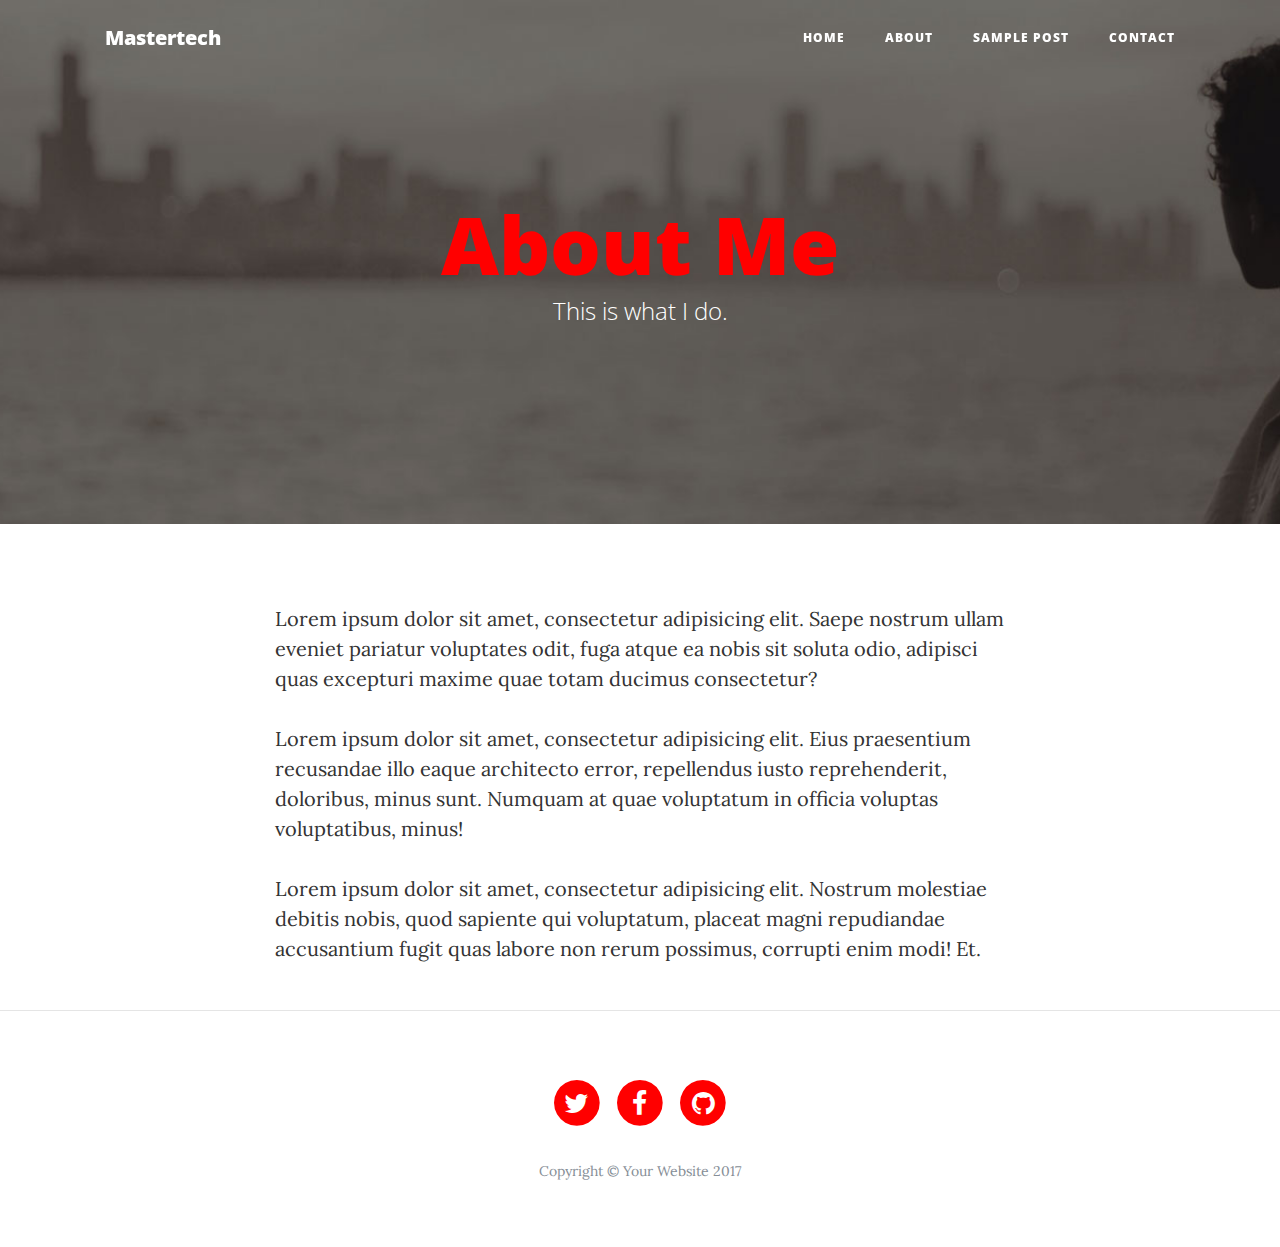
<file: about.html>
<!DOCTYPE html>
<html lang="pt-br">

<head>

    <meta charset="utf-8">
    <meta name="viewport" content="width=device-width, initial-scale=1, shrink-to-fit=no">

    <title>Clean Blog - Mastertech Theme</title>

    <!-- Bootstrap core CSS -->
    <link href="vendor/bootstrap/css/bootstrap.min.css" rel="stylesheet">

    <!-- Importa as fontes para este projeto-->
    <link href="vendor/font-awesome/css/font-awesome.min.css" rel="stylesheet" type="text/css">
    <link href='https://fonts.googleapis.com/css?family=Lora:400,700,400italic,700italic' rel='stylesheet' type='text/css'>
    <link href='https://fonts.googleapis.com/css?family=Open+Sans:300italic,400italic,600italic,700italic,800italic,400,300,600,700,800' rel='stylesheet' type='text/css'>

    <!-- Importa o CSS utilizado neste projeto -->
    <link href="css/style.css" rel="stylesheet">

</head>

<body>

    <!-- Navegação -->
    <nav class="navbar navbar-expand-lg navbar-light fixed-top" id="mainNav">
        <div class="container">
            <a class="navbar-brand" href="index.html">Mastertech</a>
            <button class="navbar-toggler navbar-toggler-right" type="button" data-toggle="collapse" data-target="#navbarResponsive" aria-controls="navbarResponsive" aria-expanded="false" aria-label="Toggle navigation">
          Menu
          <i class="fa fa-bars"></i>
        </button>
            <div class="collapse navbar-collapse" id="navbarResponsive">
                <ul class="navbar-nav ml-auto">
                    <li class="nav-item">
                        <a class="nav-link" href="index.html">Home</a>
                    </li>
                    <li class="nav-item">
                        <a class="nav-link" href="about.html">About</a>
                    </li>
                    <li class="nav-item">
                        <a class="nav-link" href="post.html">Sample Post</a>
                    </li>
                    <li class="nav-item">
                        <a class="nav-link" href="contact.html">Contact</a>
                    </li>
                </ul>
            </div>
        </div>
    </nav>

    <!-- Page Header -->
    <header class="masthead" style="background-image: url('img/about-bg.jpg')">
        <div class="container">
            <div class="row">
                <div class="col-lg-8 col-md-10 mx-auto">
                    <div class="page-heading">
                        <h1>About Me</h1>
                        <span class="subheading">This is what I do.</span>
                    </div>
                </div>
            </div>
        </div>
    </header>

    <!-- Main Content -->
    <div class="container">
        <div class="row">
            <div class="col-lg-8 col-md-10 mx-auto">
                <p>Lorem ipsum dolor sit amet, consectetur adipisicing elit. Saepe nostrum ullam eveniet pariatur voluptates odit, fuga atque ea nobis sit soluta odio, adipisci quas excepturi maxime quae totam ducimus consectetur?</p>
                <p>Lorem ipsum dolor sit amet, consectetur adipisicing elit. Eius praesentium recusandae illo eaque architecto error, repellendus iusto reprehenderit, doloribus, minus sunt. Numquam at quae voluptatum in officia voluptas voluptatibus, minus!</p>
                <p>Lorem ipsum dolor sit amet, consectetur adipisicing elit. Nostrum molestiae debitis nobis, quod sapiente qui voluptatum, placeat magni repudiandae accusantium fugit quas labore non rerum possimus, corrupti enim modi! Et.</p>
            </div>
        </div>
    </div>

    <hr>

    <!-- Rodapé -->
    <footer>
        <div class="container">
            <div class="row">
                <div class="col-lg-8 col-md-10 mx-auto">
                    <ul class="list-inline text-center">
                        <li class="list-inline-item">
                            <a href="#">
                                <span class="fa-stack fa-lg">
                    <i class="fa fa-circle fa-stack-2x"></i>
                    <i class="fa fa-twitter fa-stack-1x fa-inverse"></i>
                  </span>
                            </a>
                        </li>
                        <li class="list-inline-item">
                            <a href="#">
                                <span class="fa-stack fa-lg">
                    <i class="fa fa-circle fa-stack-2x"></i>
                    <i class="fa fa-facebook fa-stack-1x fa-inverse"></i>
                  </span>
                            </a>
                        </li>
                        <li class="list-inline-item">
                            <a href="#">
                                <span class="fa-stack fa-lg">
                    <i class="fa fa-circle fa-stack-2x"></i>
                    <i class="fa fa-github fa-stack-1x fa-inverse"></i>
                  </span>
                            </a>
                        </li>
                    </ul>
                    <p class="copyright text-muted">Copyright &copy; Your Website 2017</p>
                </div>
            </div>
        </div>
    </footer>

    <!-- Bootstrap core JavaScript -->
    <script src="vendor/jquery/jquery.min.js"></script>
    <script src="vendor/popper/popper.min.js"></script>
    <script src="vendor/bootstrap/js/bootstrap.min.js"></script>

    <!-- Custom scripts for this template -->
    <script src="js/clean-blog.min.js"></script>

    <!-- Importa o Javascript utilizado neste projeto -->
    <script src="js/script.js"></script>

</body>

</html>
</file>
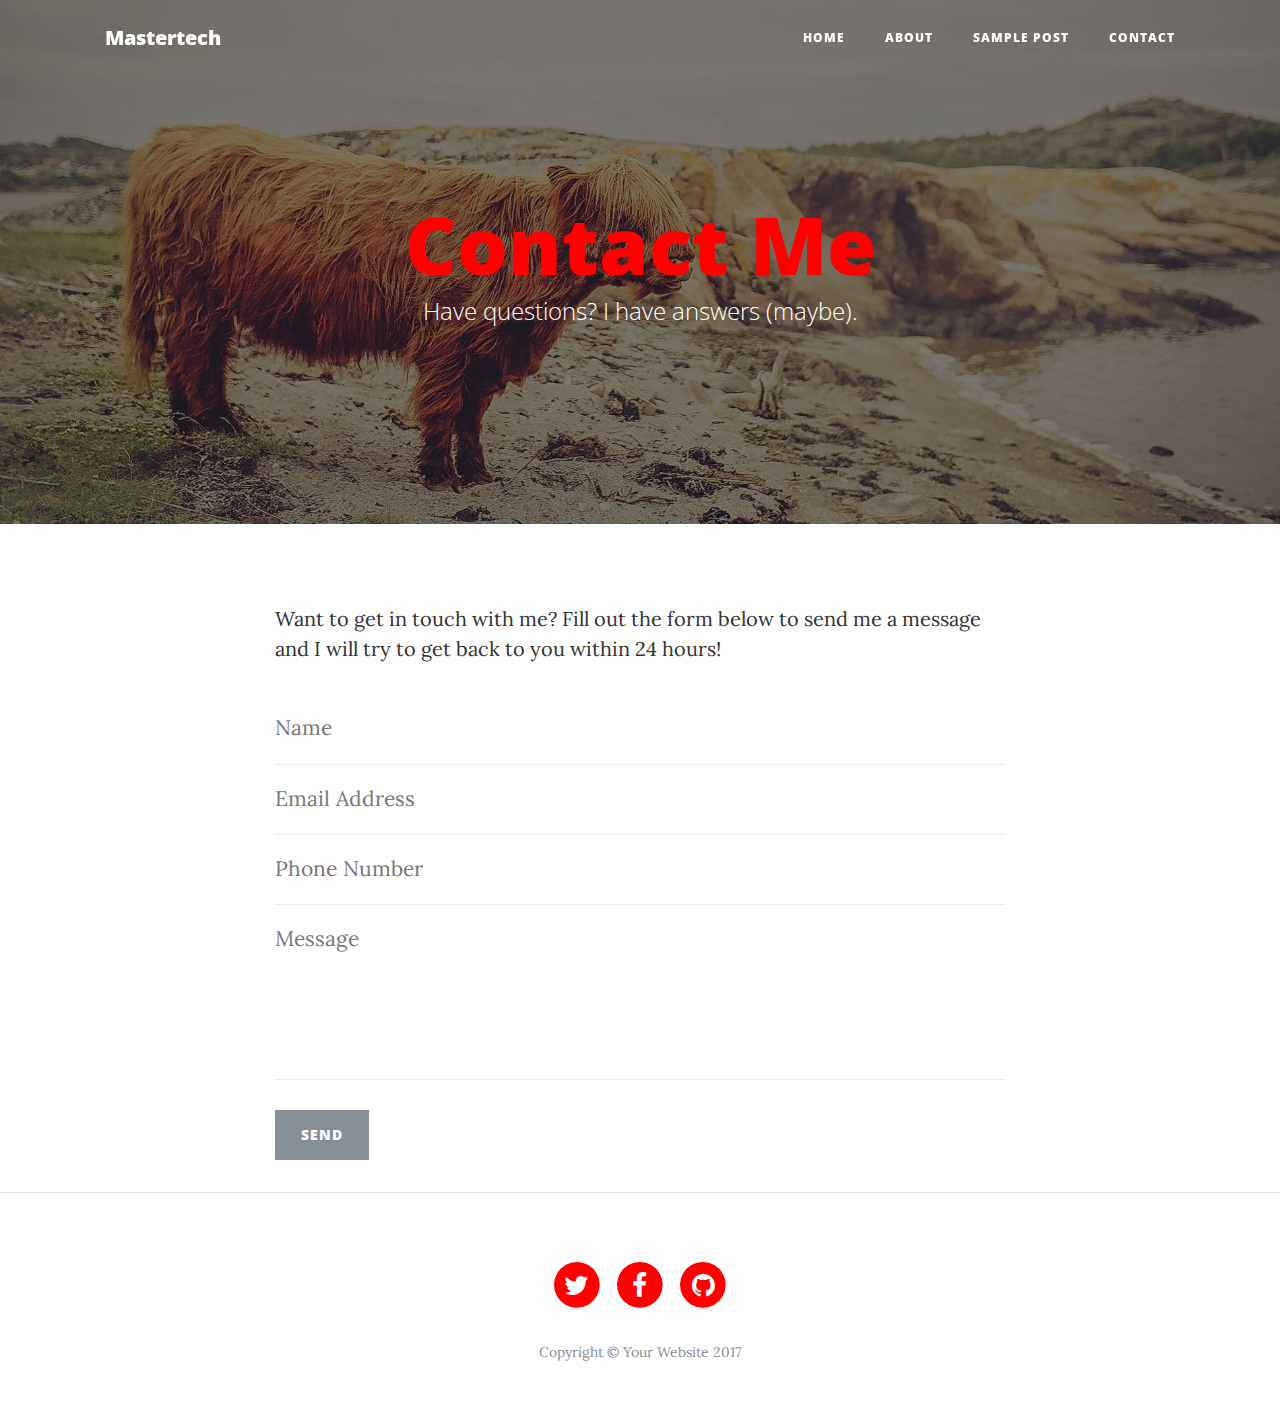
<file: contact.html>
<!DOCTYPE html>
<html lang="pt-br">

<head>

    <meta charset="utf-8">
    <meta name="viewport" content="width=device-width, initial-scale=1, shrink-to-fit=no">

    <title>Clean Blog - Mastertech Theme</title>

    <!-- Bootstrap core CSS -->
    <link href="vendor/bootstrap/css/bootstrap.min.css" rel="stylesheet">

    <!-- Importa as fontes para este projeto-->
    <link href="vendor/font-awesome/css/font-awesome.min.css" rel="stylesheet" type="text/css">
    <link href='https://fonts.googleapis.com/css?family=Lora:400,700,400italic,700italic' rel='stylesheet' type='text/css'>
    <link href='https://fonts.googleapis.com/css?family=Open+Sans:300italic,400italic,600italic,700italic,800italic,400,300,600,700,800' rel='stylesheet' type='text/css'>

    <!-- Importa o CSS utilizado neste projeto -->
    <link href="css/style.css" rel="stylesheet">

</head>

<body>

    <!-- Navegação -->
    <nav class="navbar navbar-expand-lg navbar-light fixed-top" id="mainNav">
        <div class="container">
            <a class="navbar-brand" href="index.html">Mastertech</a>
            <button class="navbar-toggler navbar-toggler-right" type="button" data-toggle="collapse" data-target="#navbarResponsive" aria-controls="navbarResponsive" aria-expanded="false" aria-label="Toggle navigation">
          Menu
          <i class="fa fa-bars"></i>
        </button>
            <div class="collapse navbar-collapse" id="navbarResponsive">
                <ul class="navbar-nav ml-auto">
                    <li class="nav-item">
                        <a class="nav-link" href="index.html">Home</a>
                    </li>
                    <li class="nav-item">
                        <a class="nav-link" href="about.html">About</a>
                    </li>
                    <li class="nav-item">
                        <a class="nav-link" href="post.html">Sample Post</a>
                    </li>
                    <li class="nav-item">
                        <a class="nav-link" href="contact.html">Contact</a>
                    </li>
                </ul>
            </div>
        </div>
    </nav>

    <!-- Page Header -->
    <header class="masthead" style="background-image: url('img/contact-bg.jpg')">
        <div class="container">
            <div class="row">
                <div class="col-lg-8 col-md-10 mx-auto">
                    <div class="page-heading">
                        <h1>Contact Me</h1>
                        <span class="subheading">Have questions? I have answers (maybe).</span>
                    </div>
                </div>
            </div>
        </div>
    </header>

    <!-- Main Content -->
    <div class="container">
        <div class="row">
            <div class="col-lg-8 col-md-10 mx-auto">
                <p>Want to get in touch with me? Fill out the form below to send me a message and I will try to get back to you within 24 hours!</p>
                <!-- Contact Form - Enter your email address on line 19 of the mail/contact_me.php file to make this form work. -->
                <!-- WARNING: Some web hosts do not allow emails to be sent through forms to common mail hosts like Gmail or Yahoo. It's recommended that you use a private domain email address! -->
                <!-- NOTE: To use the contact form, your site must be on a live web host with PHP! The form will not work locally! -->
                <form name="sentMessage" id="contactForm" novalidate>
                    <div class="control-group">
                        <div class="form-group floating-label-form-group controls">
                            <label>Name</label>
                            <input type="text" class="form-control" placeholder="Name" id="name" required data-validation-required-message="Please enter your name.">
                            <p class="help-block text-danger"></p>
                        </div>
                    </div>
                    <div class="control-group">
                        <div class="form-group floating-label-form-group controls">
                            <label>Email Address</label>
                            <input type="email" class="form-control" placeholder="Email Address" id="email" required data-validation-required-message="Please enter your email address.">
                            <p class="help-block text-danger"></p>
                        </div>
                    </div>
                    <div class="control-group">
                        <div class="form-group col-xs-12 floating-label-form-group controls">
                            <label>Phone Number</label>
                            <input type="tel" class="form-control" placeholder="Phone Number" id="phone" required data-validation-required-message="Please enter your phone number.">
                            <p class="help-block text-danger"></p>
                        </div>
                    </div>
                    <div class="control-group">
                        <div class="form-group floating-label-form-group controls">
                            <label>Message</label>
                            <textarea rows="5" class="form-control" placeholder="Message" id="message" required data-validation-required-message="Please enter a message."></textarea>
                            <p class="help-block text-danger"></p>
                        </div>
                    </div>
                    <br>
                    <div id="success"></div>
                    <div class="form-group">
                        <button type="submit" class="btn btn-secondary" id="sendMessageButton">Send</button>
                    </div>
                </form>
            </div>
        </div>
    </div>

    <hr>

    <!-- Rodapé -->
    <footer>
        <div class="container">
            <div class="row">
                <div class="col-lg-8 col-md-10 mx-auto">
                    <ul class="list-inline text-center">
                        <li class="list-inline-item">
                            <a href="#">
                                <span class="fa-stack fa-lg">
                    <i class="fa fa-circle fa-stack-2x"></i>
                    <i class="fa fa-twitter fa-stack-1x fa-inverse"></i>
                  </span>
                            </a>
                        </li>
                        <li class="list-inline-item">
                            <a href="#">
                                <span class="fa-stack fa-lg">
                    <i class="fa fa-circle fa-stack-2x"></i>
                    <i class="fa fa-facebook fa-stack-1x fa-inverse"></i>
                  </span>
                            </a>
                        </li>
                        <li class="list-inline-item">
                            <a href="#">
                                <span class="fa-stack fa-lg">
                    <i class="fa fa-circle fa-stack-2x"></i>
                    <i class="fa fa-github fa-stack-1x fa-inverse"></i>
                  </span>
                            </a>
                        </li>
                    </ul>
                    <p class="copyright text-muted">Copyright &copy; Your Website 2017</p>
                </div>
            </div>
        </div>
    </footer>

    <!-- Bootstrap core JavaScript -->
    <script src="vendor/jquery/jquery.min.js"></script>
    <script src="vendor/popper/popper.min.js"></script>
    <script src="vendor/bootstrap/js/bootstrap.min.js"></script>

    <!-- Contact Form JavaScript -->
    <script src="js/jqBootstrapValidation.js"></script>
    <script src="js/contact_me.js"></script>

    <!-- Custom scripts for this template -->
    <script src="js/clean-blog.min.js"></script>

    <!-- Importa o Javascript utilizado neste projeto -->
    <script src="js/script.js"></script>

</body>

</html>
</file>
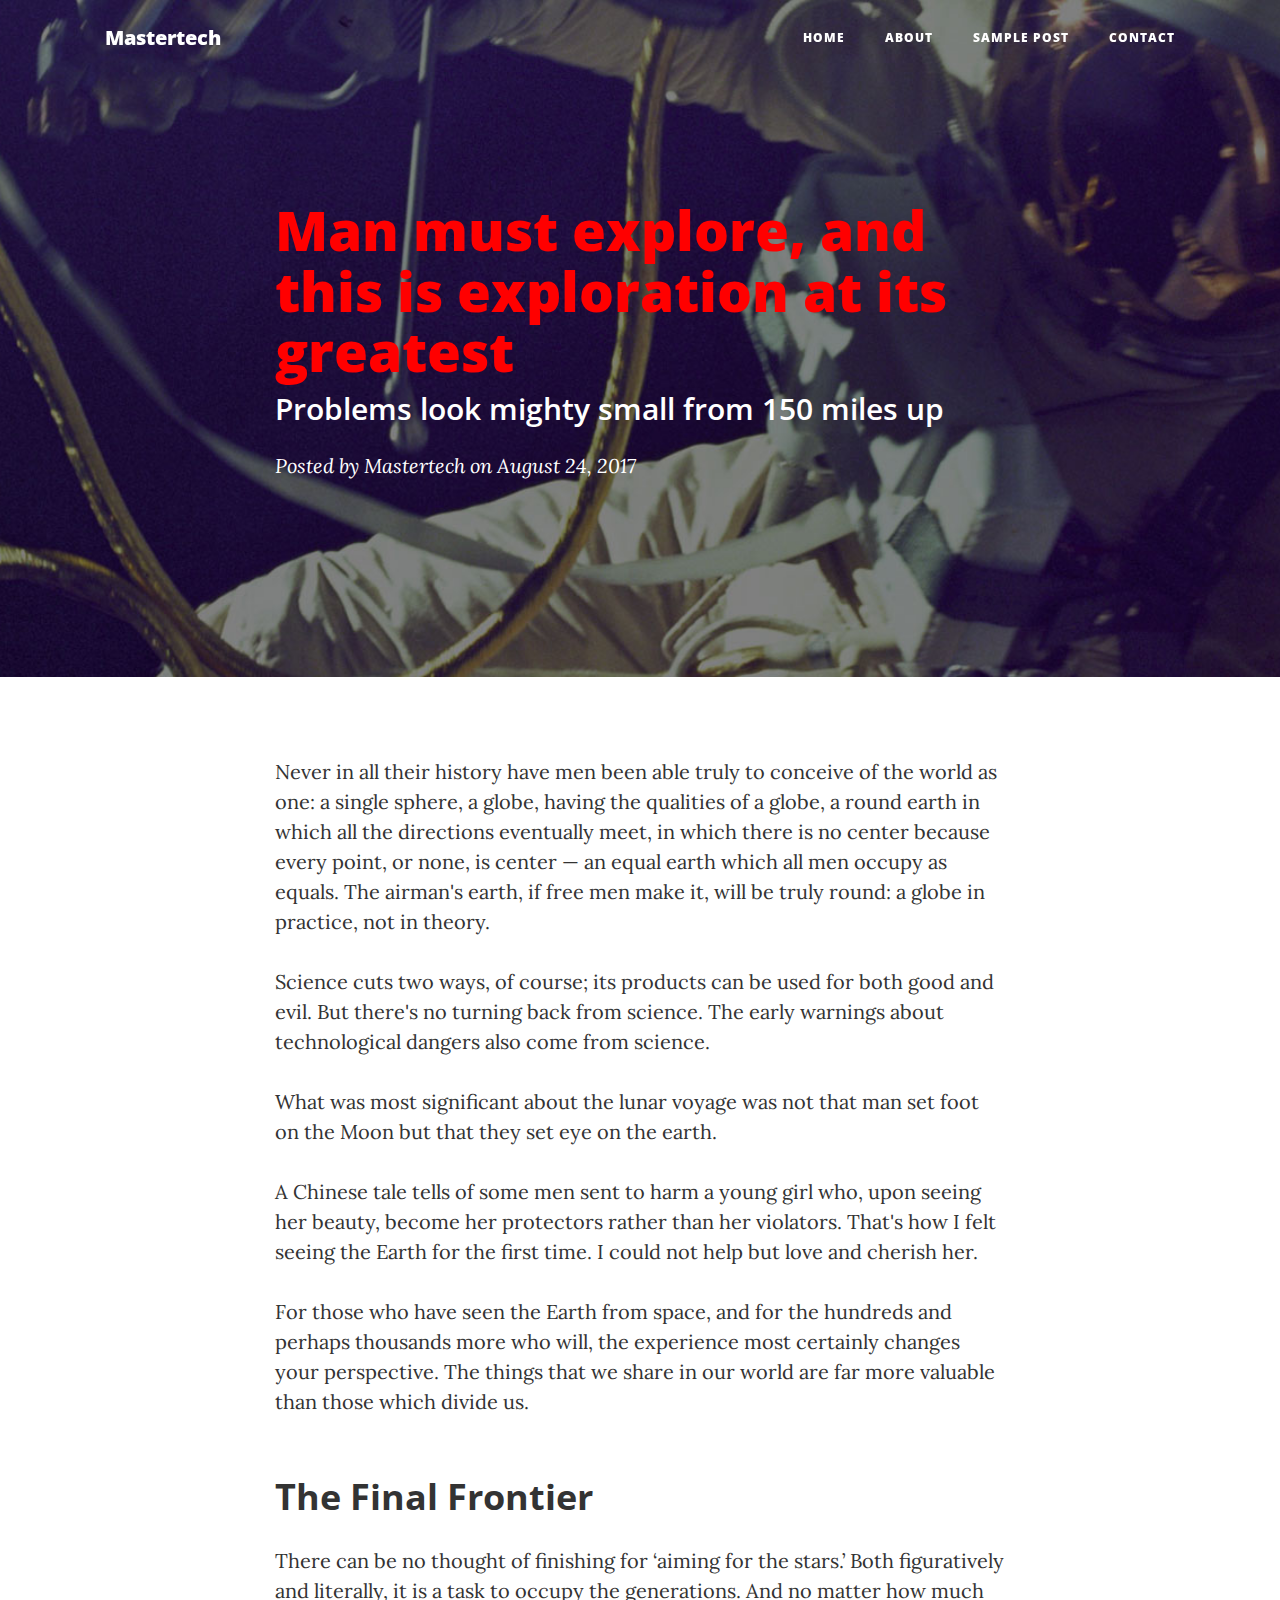
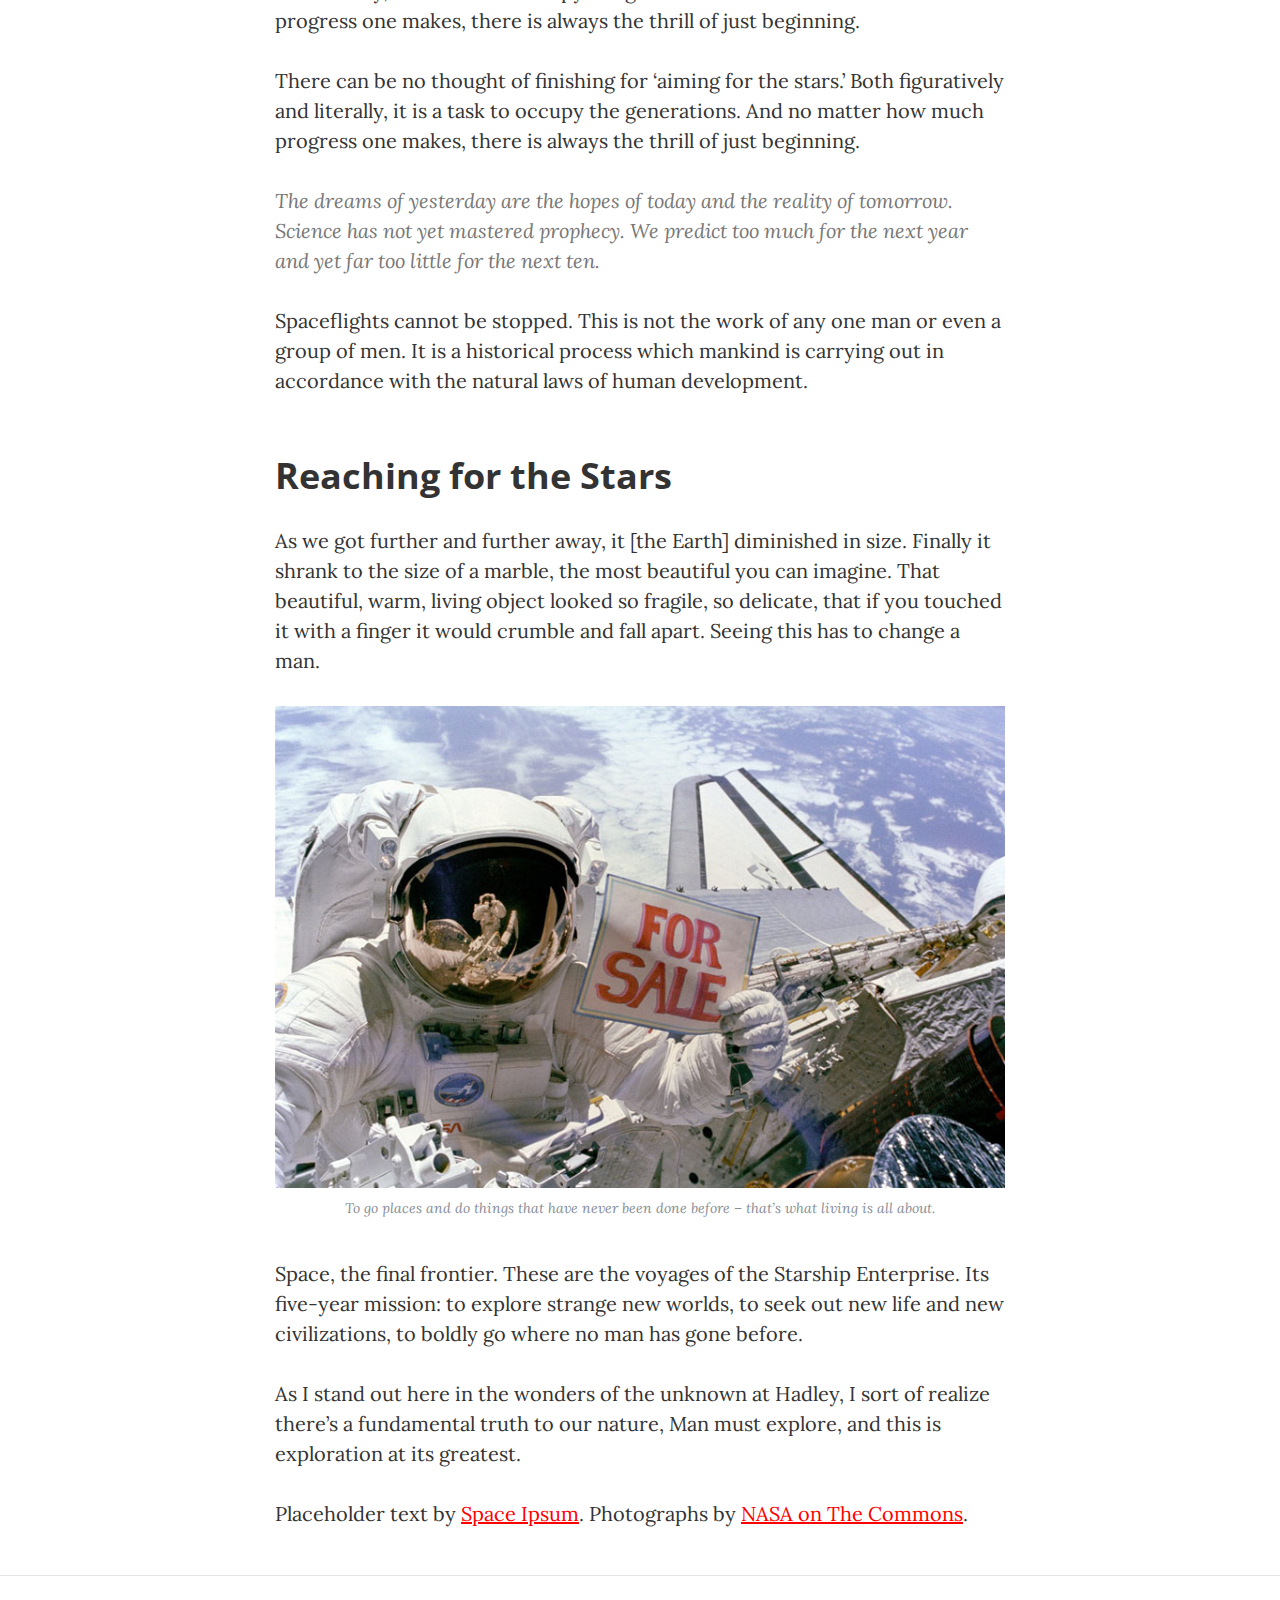
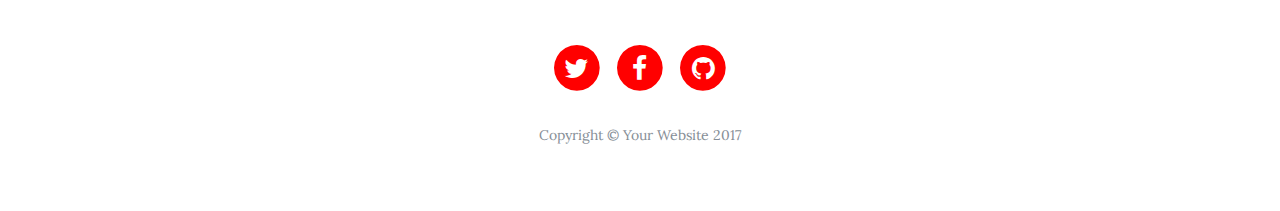
<file: post.html>
<!DOCTYPE html>
<html lang="pt-br">

<head>

    <meta charset="utf-8">
    <meta name="viewport" content="width=device-width, initial-scale=1, shrink-to-fit=no">

    <title>Clean Blog - Mastertech Theme</title>

    <!-- Bootstrap core CSS -->
    <link href="vendor/bootstrap/css/bootstrap.min.css" rel="stylesheet">

    <!-- Importa as fontes para este projeto-->
    <link href="vendor/font-awesome/css/font-awesome.min.css" rel="stylesheet" type="text/css">
    <link href='https://fonts.googleapis.com/css?family=Lora:400,700,400italic,700italic' rel='stylesheet' type='text/css'>
    <link href='https://fonts.googleapis.com/css?family=Open+Sans:300italic,400italic,600italic,700italic,800italic,400,300,600,700,800' rel='stylesheet' type='text/css'>

    <!-- Importa o CSS utilizado neste projeto -->
    <link href="css/style.css" rel="stylesheet">

</head>

<body>

    <!-- Navegação -->
    <nav class="navbar navbar-expand-lg navbar-light fixed-top" id="mainNav">
        <div class="container">
            <a class="navbar-brand" href="index.html">Mastertech</a>
            <button class="navbar-toggler navbar-toggler-right" type="button" data-toggle="collapse" data-target="#navbarResponsive" aria-controls="navbarResponsive" aria-expanded="false" aria-label="Toggle navigation">
          Menu
          <i class="fa fa-bars"></i>
        </button>
            <div class="collapse navbar-collapse" id="navbarResponsive">
                <ul class="navbar-nav ml-auto">
                    <li class="nav-item">
                        <a class="nav-link" href="index.html">Home</a>
                    </li>
                    <li class="nav-item">
                        <a class="nav-link" href="about.html">About</a>
                    </li>
                    <li class="nav-item">
                        <a class="nav-link" href="post.html">Sample Post</a>
                    </li>
                    <li class="nav-item">
                        <a class="nav-link" href="contact.html">Contact</a>
                    </li>
                </ul>
            </div>
        </div>
    </nav>

    <!-- Page Header -->
    <header class="masthead" style="background-image: url('img/post-bg.jpg')">
        <div class="container">
            <div class="row">
                <div class="col-lg-8 col-md-10 mx-auto">
                    <div class="post-heading">
                        <h1>Man must explore, and this is exploration at its greatest</h1>
                        <h2 class="subheading">Problems look mighty small from 150 miles up</h2>
                        <span class="meta">Posted by
                <a href="#">Mastertech</a>
                on August 24, 2017</span>
                    </div>
                </div>
            </div>
        </div>
    </header>

    <!-- Post Content -->
    <article>
        <div class="container">
            <div class="row">
                <div class="col-lg-8 col-md-10 mx-auto">
                    <p>Never in all their history have men been able truly to conceive of the world as one: a single sphere, a globe, having the qualities of a globe, a round earth in which all the directions eventually meet, in which there is no center because every point, or none, is center — an equal earth which all men occupy as equals. The airman's earth, if free men make it, will be truly round: a globe in practice, not in theory.</p>

                    <p>Science cuts two ways, of course; its products can be used for both good and evil. But there's no turning back from science. The early warnings about technological dangers also come from science.</p>

                    <p>What was most significant about the lunar voyage was not that man set foot on the Moon but that they set eye on the earth.</p>

                    <p>A Chinese tale tells of some men sent to harm a young girl who, upon seeing her beauty, become her protectors rather than her violators. That's how I felt seeing the Earth for the first time. I could not help but love and cherish her.</p>

                    <p>For those who have seen the Earth from space, and for the hundreds and perhaps thousands more who will, the experience most certainly changes your perspective. The things that we share in our world are far more valuable than those which divide us.</p>

                    <h2 class="section-heading">The Final Frontier</h2>

                    <p>There can be no thought of finishing for ‘aiming for the stars.’ Both figuratively and literally, it is a task to occupy the generations. And no matter how much progress one makes, there is always the thrill of just beginning.</p>

                    <p>There can be no thought of finishing for ‘aiming for the stars.’ Both figuratively and literally, it is a task to occupy the generations. And no matter how much progress one makes, there is always the thrill of just beginning.</p>

                    <blockquote class="blockquote">The dreams of yesterday are the hopes of today and the reality of tomorrow. Science has not yet mastered prophecy. We predict too much for the next year and yet far too little for the next ten.</blockquote>

                    <p>Spaceflights cannot be stopped. This is not the work of any one man or even a group of men. It is a historical process which mankind is carrying out in accordance with the natural laws of human development.</p>

                    <h2 class="section-heading">Reaching for the Stars</h2>

                    <p>As we got further and further away, it [the Earth] diminished in size. Finally it shrank to the size of a marble, the most beautiful you can imagine. That beautiful, warm, living object looked so fragile, so delicate, that if you touched it with a finger it would crumble and fall apart. Seeing this has to change a man.</p>

                    <a href="#">
                        <img class="img-fluid" src="img/post-sample-image.jpg" alt="">
                    </a>
                    <span class="caption text-muted">To go places and do things that have never been done before – that’s what living is all about.</span>

                    <p>Space, the final frontier. These are the voyages of the Starship Enterprise. Its five-year mission: to explore strange new worlds, to seek out new life and new civilizations, to boldly go where no man has gone before.</p>

                    <p>As I stand out here in the wonders of the unknown at Hadley, I sort of realize there’s a fundamental truth to our nature, Man must explore, and this is exploration at its greatest.</p>

                    <p>Placeholder text by
                        <a href="http://spaceipsum.com/">Space Ipsum</a>. Photographs by
                        <a href="https://www.flickr.com/photos/nasacommons/">NASA on The Commons</a>.</p>
                </div>
            </div>
        </div>
    </article>

    <hr>

    <!-- Rodapé -->
    <footer>
        <div class="container">
            <div class="row">
                <div class="col-lg-8 col-md-10 mx-auto">
                    <ul class="list-inline text-center">
                        <li class="list-inline-item">
                            <a href="#">
                                <span class="fa-stack fa-lg">
                    <i class="fa fa-circle fa-stack-2x"></i>
                    <i class="fa fa-twitter fa-stack-1x fa-inverse"></i>
                  </span>
                            </a>
                        </li>
                        <li class="list-inline-item">
                            <a href="#">
                                <span class="fa-stack fa-lg">
                    <i class="fa fa-circle fa-stack-2x"></i>
                    <i class="fa fa-facebook fa-stack-1x fa-inverse"></i>
                  </span>
                            </a>
                        </li>
                        <li class="list-inline-item">
                            <a href="#">
                                <span class="fa-stack fa-lg">
                    <i class="fa fa-circle fa-stack-2x"></i>
                    <i class="fa fa-github fa-stack-1x fa-inverse"></i>
                  </span>
                            </a>
                        </li>
                    </ul>
                    <p class="copyright text-muted">Copyright &copy; Your Website 2017</p>
                </div>
            </div>
        </div>
    </footer>

    <!-- Bootstrap core JavaScript -->
    <script src="vendor/jquery/jquery.min.js"></script>
    <script src="vendor/popper/popper.min.js"></script>
    <script src="vendor/bootstrap/js/bootstrap.min.js"></script>

    <!-- Custom scripts for this template -->
    <script src="js/clean-blog.min.js"></script>

    <!-- Importa o Javascript utilizado neste projeto -->
    <script src="js/script.js"></script>

</body>

</html>
</file>
<file: css/style.css>
/*!
 * Mastertech - Clean Blog
 * Insira seu código entre os comentários localizados no fim desta pagina ou/e
 * Edite o código do layout original
 */


/* Edite o código abaixo para mudar as opções do layout original */

body {
    font-size: 20px;
    color: #333333;
    font-family: 'Lora', 'Times New Roman', serif;
}

p {
    line-height: 1.5;
    margin: 30px 0;
}

p a {
    text-decoration: underline;
}

h1,
h2,
h3,
h4,
h5,
h6 {
    font-weight: 800;
    font-family: 'Open Sans', 'Helvetica Neue', Helvetica, Arial, sans-serif;
}

a {
    color: #333333;
    -webkit-transition: all 0.2s;
    -moz-transition: all 0.2s;
    transition: all 0.2s;
}

a:focus,
a:hover {
    color: #0085A1;
}

a img:focus,
a img:hover {
    cursor: zoom-in;
}

blockquote {
    font-style: italic;
    color: #777777;
}










.section-heading {
    font-size: 36px;
    font-weight: 700;
    margin-top: 60px;
}

.caption {
    font-size: 14px;
    font-style: italic;
    display: block;
    margin: 0;
    padding: 10px;
    text-align: center;
    border-bottom-right-radius: 5px;
    border-bottom-left-radius: 5px;
}

::-moz-selection {
    color: white;
    background: #0085A1;
    text-shadow: none;
}

::selection {
    color: white;
    background: #0085A1;
    text-shadow: none;
}

img::selection {
    color: white;
    background: transparent;
}

img::-moz-selection {
    color: white;
    background: transparent;
}

body {
    -webkit-tap-highlight-color: #0085A1;
}

#mainNav {
    position: absolute;
    border-bottom: 1px solid #eeeeee;
    background-color: white;
    font-family: 'Open Sans', 'Helvetica Neue', Helvetica, Arial, sans-serif;
}

#mainNav .navbar-brand {
    font-weight: 800;
    color: #777777;
}

#mainNav .navbar-toggler {
    font-size: 12px;
    font-weight: 800;
    padding: 13px;
    text-transform: uppercase;
    color: #777777;
}

#mainNav .navbar-nav>li.nav-item>a {
    font-size: 12px;
    font-weight: 800;
    letter-spacing: 1px;
    text-transform: uppercase;
}

@media only screen and (min-width: 992px) {
    #mainNav {
        border-bottom: 1px solid transparent;
        background: transparent;
    }
    #mainNav .navbar-brand {
        padding: 15px 20px;
        color: white;
    }
    #mainNav .navbar-brand:focus,
    #mainNav .navbar-brand:hover {
        color: rgba(255, 255, 255, 0.8);
    }
    #mainNav .navbar-nav>li.nav-item>a {
        padding: 15px 20px;
        color: white;
    }
    #mainNav .navbar-nav>li.nav-item>a:focus,
    #mainNav .navbar-nav>li.nav-item>a:hover {
        color: rgba(255, 255, 255, 0.8);
    }
}

@media only screen and (min-width: 1170px) {
    #mainNav {
        -webkit-transition: background-color 0.2s;
        -moz-transition: background-color 0.2s;
        transition: background-color 0.2s;
        /* Force Hardware Acceleration in WebKit */
        -webkit-transform: translate3d(0, 0, 0);
        -moz-transform: translate3d(0, 0, 0);
        -ms-transform: translate3d(0, 0, 0);
        -o-transform: translate3d(0, 0, 0);
        transform: translate3d(0, 0, 0);
        -webkit-backface-visibility: hidden;
    }
    #mainNav.is-fixed {
        /* when the user scrolls down, we hide the header right above the viewport */
        position: fixed;
        top: -77px;
        -webkit-transition: -webkit-transform 0.2s;
        -moz-transition: -moz-transform 0.2s;
        transition: transform 0.2s;
        border-bottom: 1px solid white;
        background-color: rgba(255, 255, 255, 0.9);
    }
    #mainNav.is-fixed .navbar-brand {
        color: #333333;
    }
    #mainNav.is-fixed .navbar-brand:focus,
    #mainNav.is-fixed .navbar-brand:hover {
        color: #0085A1;
    }
    #mainNav.is-fixed .navbar-nav>li.nav-item>a {
        color: #333333;
    }
    #mainNav.is-fixed .navbar-nav>li.nav-item>a:focus,
    #mainNav.is-fixed .navbar-nav>li.nav-item>a:hover {
        color: #0085A1;
    }
    #mainNav.is-visible {
        /* if the user changes the scrolling direction, we show the header */
        -webkit-transform: translate3d(0, 100%, 0);
        -moz-transform: translate3d(0, 100%, 0);
        -ms-transform: translate3d(0, 100%, 0);
        -o-transform: translate3d(0, 100%, 0);
        transform: translate3d(0, 100%, 0);
    }
}

header.masthead {
    margin-bottom: 50px;
    background: no-repeat center center;
    background-color: #777777;
    background-attachment: scroll;
    -webkit-background-size: cover;
    -moz-background-size: cover;
    -o-background-size: cover;
    background-size: cover;
}

header.masthead .page-heading,
header.masthead .post-heading,
header.masthead .site-heading {
    padding: 200px 0 150px;
    color: white;
}

@media only screen and (min-width: 768px) {
    header.masthead .page-heading,
    header.masthead .post-heading,
    header.masthead .site-heading {
        padding: 200px 0;
    }
}

header.masthead .page-heading,
header.masthead .site-heading {
    text-align: center;
}

header.masthead .page-heading h1,
header.masthead .site-heading h1 {
    font-size: 50px;
    margin-top: 0;
}

header.masthead .page-heading .subheading,
header.masthead .site-heading .subheading {
    font-size: 24px;
    font-weight: 300;
    line-height: 1.1;
    display: block;
    margin: 10px 0 0;
    font-family: 'Open Sans', 'Helvetica Neue', Helvetica, Arial, sans-serif;
}

@media only screen and (min-width: 768px) {
    header.masthead .page-heading h1,
    header.masthead .site-heading h1 {
        font-size: 80px;
    }
}

header.masthead .post-heading h1 {
    font-size: 35px;
}

header.masthead .post-heading .meta,
header.masthead .post-heading .subheading {
    line-height: 1.1;
    display: block;
}

header.masthead .post-heading .subheading {
    font-size: 24px;
    font-weight: 600;
    margin: 10px 0 30px;
    font-family: 'Open Sans', 'Helvetica Neue', Helvetica, Arial, sans-serif;
}

header.masthead .post-heading .meta {
    font-size: 20px;
    font-weight: 300;
    font-style: italic;
    font-family: 'Lora', 'Times New Roman', serif;
}

header.masthead .post-heading .meta a {
    color: white;
}

@media only screen and (min-width: 768px) {
    header.masthead .post-heading h1 {
        font-size: 55px;
    }
    header.masthead .post-heading .subheading {
        font-size: 30px;
    }
}

.post-preview>a {
    color: #333333;
}

.post-preview>a:focus,
.post-preview>a:hover {
    text-decoration: none;
    color: #0085A1;
}

.post-preview>a>.post-title {
    font-size: 30px;
    margin-top: 30px;
    margin-bottom: 10px;
}

.post-preview>a>.post-subtitle {
    font-weight: 300;
    margin: 0 0 10px;
}

.post-preview>.post-meta {
    font-size: 18px;
    font-style: italic;
    margin-top: 0;
    color: #777777;
}

.post-preview>.post-meta>a {
    text-decoration: none;
    color: #333333;
}

.post-preview>.post-meta>a:focus,
.post-preview>.post-meta>a:hover {
    text-decoration: underline;
    color: #0085A1;
}

@media only screen and (min-width: 768px) {
    .post-preview>a>.post-title {
        font-size: 36px;
    }
}

.floating-label-form-group {
    font-size: 14px;
    position: relative;
    margin-bottom: 0;
    padding-bottom: 0.5em;
    border-bottom: 1px solid #eeeeee;
}

.floating-label-form-group input,
.floating-label-form-group textarea {
    font-size: 1.5em;
    position: relative;
    z-index: 1;
    padding: 0;
    resize: none;
    border: none;
    border-radius: 0;
    background: none;
    box-shadow: none !important;
    font-family: 'Lora', 'Times New Roman', serif;
}

.floating-label-form-group input::-webkit-input-placeholder,
.floating-label-form-group textarea::-webkit-input-placeholder {
    color: #777777;
    font-family: 'Lora', 'Times New Roman', serif;
}

.floating-label-form-group label {
    font-size: 0.85em;
    line-height: 1.764705882em;
    position: relative;
    z-index: 0;
    top: 2em;
    display: block;
    margin: 0;
    -webkit-transition: top 0.3s ease, opacity 0.3s ease;
    -moz-transition: top 0.3s ease, opacity 0.3s ease;
    -ms-transition: top 0.3s ease, opacity 0.3s ease;
    transition: top 0.3s ease, opacity 0.3s ease;
    vertical-align: middle;
    vertical-align: baseline;
    opacity: 0;
}

.floating-label-form-group .help-block {
    margin: 15px 0;
}

.floating-label-form-group-with-value label {
    top: 0;
    opacity: 1;
}

.floating-label-form-group-with-focus label {
    color: #0085A1;
}

form .form-group:first-child .floating-label-form-group {
    border-top: 1px solid #eeeeee;
}

footer {
    padding: 50px 0 65px;
}

footer .list-inline {
    margin: 0;
    padding: 0;
}

footer .copyright {
    font-size: 14px;
    margin-bottom: 0;
    text-align: center;
}

.btn {
    font-size: 14px;
    font-weight: 800;
    padding: 15px 25px;
    letter-spacing: 1px;
    text-transform: uppercase;
    border-radius: 0;
    font-family: 'Open Sans', 'Helvetica Neue', Helvetica, Arial, sans-serif;
}

.btn-primary {
    color: white;
    border-color: #0085A1;
    background-color: #0085A1;
}

.btn-primary.focus,
.btn-primary:focus {
    color: white;
    border-color: #001c22;
    background-color: #005b6e;
}

.btn-primary:hover {
    color: white;
    border-color: #005264;
    background-color: #005b6e;
}

.btn-primary.active,
.btn-primary:active,
.open>.btn-primary.dropdown-toggle {
    color: white;
    border-color: #005264;
    background-color: #005b6e;
}

.btn-primary.active.focus,
.btn-primary.active:focus,
.btn-primary.active:hover,
.btn-primary:active.focus,
.btn-primary:active:focus,
.btn-primary:active:hover,
.open>.btn-primary.dropdown-toggle.focus,
.open>.btn-primary.dropdown-toggle:focus,
.open>.btn-primary.dropdown-toggle:hover {
    color: white;
    border-color: #001c22;
    background-color: #003d4a;
}

.btn-primary.active,
.btn-primary:active,
.open>.btn-primary.dropdown-toggle {
    background-image: none;
}

.btn-primary.disabled.focus,
.btn-primary.disabled:focus,
.btn-primary.disabled:hover,
.btn-primary[disabled].focus,
.btn-primary[disabled]:focus,
.btn-primary[disabled]:hover,
fieldset[disabled] .btn-primary.focus,
fieldset[disabled] .btn-primary:focus,
fieldset[disabled] .btn-primary:hover {
    border-color: #0085A1;
    background-color: #0085A1;
}

.btn-primary .badge {
    color: #0085A1;
    background-color: white;
}

.btn-lg {
    font-size: 16px;
    padding: 25px 35px;
}

.btn-default:focus,
.btn-default:hover {
    color: white;
    border: 1px solid #0085A1;
    background-color: #0085A1;
}

.dropdown {
    position: relative;
    display: inline-block;
}

.dropdown-content {
    display: none;
    position: absolute;
    background-color: #f9f9f9;
    min-width: 160px;
    box-shadow: 0px 8px 16px 0px rgba(0,0,0,0.2);
    padding: 12px 16px;
    z-index: 1;
}

.dropdown:hover .dropdown-content {
    display: block;
}

/* Inicio do meu CSS */
h1{
    color: red;
}

a{
    color: red;
}

.dropdown{
    color: red;
    margin-right: 100px;
}

.navbar-brand{
    color: red;
}

/* Fim do meu CSS */
</file>
